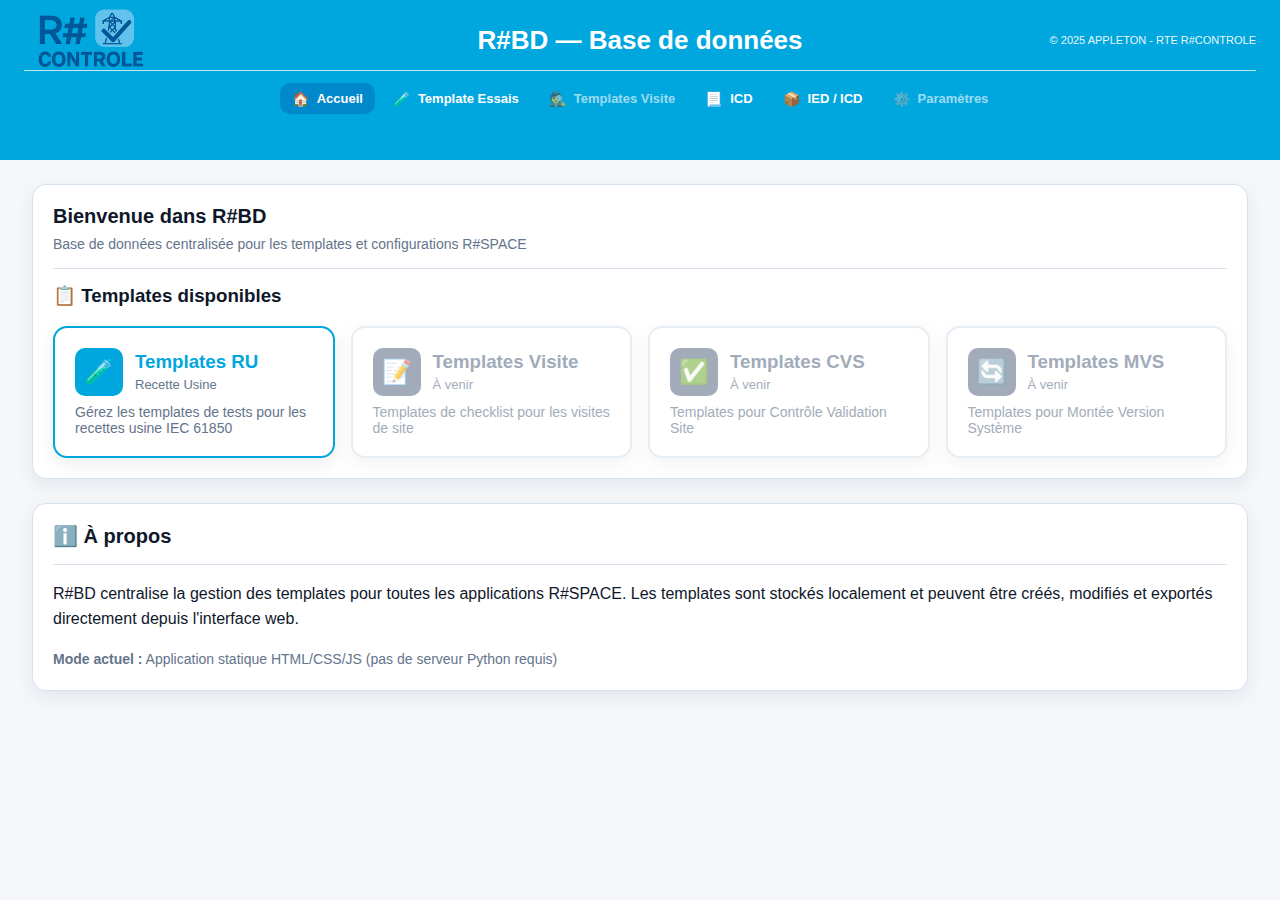
<file: index.html>
<!DOCTYPE html>
<html lang="fr">

<head>
    <meta charset="UTF-8" />
    <meta name="viewport" content="width=device-width, initial-scale=1.0" />
    <title>R#BD — Accueil</title>
    <link rel="stylesheet" href="./web/css/main.css" />
    <script src="./web/js/header-loader.js"></script>
</head>

<body>
    <!-- Header chargé dynamiquement -->

    <main class="guide-main">
        <section class="card">
            <div class="card-header">
                <h2>Bienvenue dans R#BD</h2>
                <p class="muted">Base de données centralisée pour les templates et configurations R#SPACE</p>
            </div>
            <div class="divider"></div>
            <div>
                <h3 style="margin-top: 0;">📋 Templates disponibles</h3>
                <div
                    style="display: grid; grid-template-columns: repeat(auto-fill, minmax(280px, 1fr)); gap: 16px; margin-top: 16px;">

                    <!-- Card Templates RU -->
                    <a href="./web/pages/templates-ru.html" style="text-decoration: none;">
                        <div class="card"
                            style="border: 2px solid var(--accent); cursor: pointer; transition: transform 0.2s;">
                            <div style="display: flex; align-items: center; gap: 12px; margin-bottom: 8px;">
                                <div
                                    style="width: 48px; height: 48px; background: var(--accent); border-radius: 10px; display: flex; align-items: center; justify-content: center; font-size: 24px;">
                                    🧪
                                </div>
                                <div>
                                    <h3 style="margin: 0; color: var(--accent);">Templates RU</h3>
                                    <p style="margin: 4px 0 0 0; font-size: 13px; color: var(--muted);">Recette Usine
                                    </p>
                                </div>
                            </div>
                            <p style="margin: 0; font-size: 14px; color: var(--muted);">
                                Gérez les templates de tests pour les recettes usine IEC 61850
                            </p>
                        </div>
                    </a>

                    <!-- Card Templates Visite (à venir) -->
                    <div class="card" style="border: 2px solid var(--border); opacity: 0.6; cursor: not-allowed;">
                        <div style="display: flex; align-items: center; gap: 12px; margin-bottom: 8px;">
                            <div
                                style="width: 48px; height: 48px; background: var(--muted); border-radius: 10px; display: flex; align-items: center; justify-content: center; font-size: 24px;">
                                📝
                            </div>
                            <div>
                                <h3 style="margin: 0; color: var(--muted);">Templates Visite</h3>
                                <p style="margin: 4px 0 0 0; font-size: 13px; color: var(--muted);">À venir</p>
                            </div>
                        </div>
                        <p style="margin: 0; font-size: 14px; color: var(--muted);">
                            Templates de checklist pour les visites de site
                        </p>
                    </div>

                    <!-- Card Templates CVS (à venir) -->
                    <div class="card" style="border: 2px solid var(--border); opacity: 0.6; cursor: not-allowed;">
                        <div style="display: flex; align-items: center; gap: 12px; margin-bottom: 8px;">
                            <div
                                style="width: 48px; height: 48px; background: var(--muted); border-radius: 10px; display: flex; align-items: center; justify-content: center; font-size: 24px;">
                                ✅
                            </div>
                            <div>
                                <h3 style="margin: 0; color: var(--muted);">Templates CVS</h3>
                                <p style="margin: 4px 0 0 0; font-size: 13px; color: var(--muted);">À venir</p>
                            </div>
                        </div>
                        <p style="margin: 0; font-size: 14px; color: var(--muted);">
                            Templates pour Contrôle Validation Site
                        </p>
                    </div>

                    <!-- Card Templates MVS (à venir) -->
                    <div class="card" style="border: 2px solid var(--border); opacity: 0.6; cursor: not-allowed;">
                        <div style="display: flex; align-items: center; gap: 12px; margin-bottom: 8px;">
                            <div
                                style="width: 48px; height: 48px; background: var(--muted); border-radius: 10px; display: flex; align-items: center; justify-content: center; font-size: 24px;">
                                🔄
                            </div>
                            <div>
                                <h3 style="margin: 0; color: var(--muted);">Templates MVS</h3>
                                <p style="margin: 4px 0 0 0; font-size: 13px; color: var(--muted);">À venir</p>
                            </div>
                        </div>
                        <p style="margin: 0; font-size: 14px; color: var(--muted);">
                            Templates pour Montée Version Système
                        </p>
                    </div>

                </div>
            </div>
        </section>

        <section class="card">
            <div class="card-header">
                <h2>ℹ️ À propos</h2>
            </div>
            <div class="divider"></div>
            <p style="margin: 0; line-height: 1.6;">
                R#BD centralise la gestion des templates pour toutes les applications R#SPACE.
                Les templates sont stockés localement et peuvent être créés, modifiés et exportés
                directement depuis l'interface web.
            </p>
            <p style="margin: 16px 0 0 0; line-height: 1.6; color: var(--muted); font-size: 14px;">
                <strong>Mode actuel :</strong> Application statique HTML/CSS/JS (pas de serveur Python requis)
            </p>
        </section>
    </main>

    <script>
        loadHeader({ activePage: 'home', title: 'R#BD — Base de données' });
    </script>
</body>

</html>
</file>
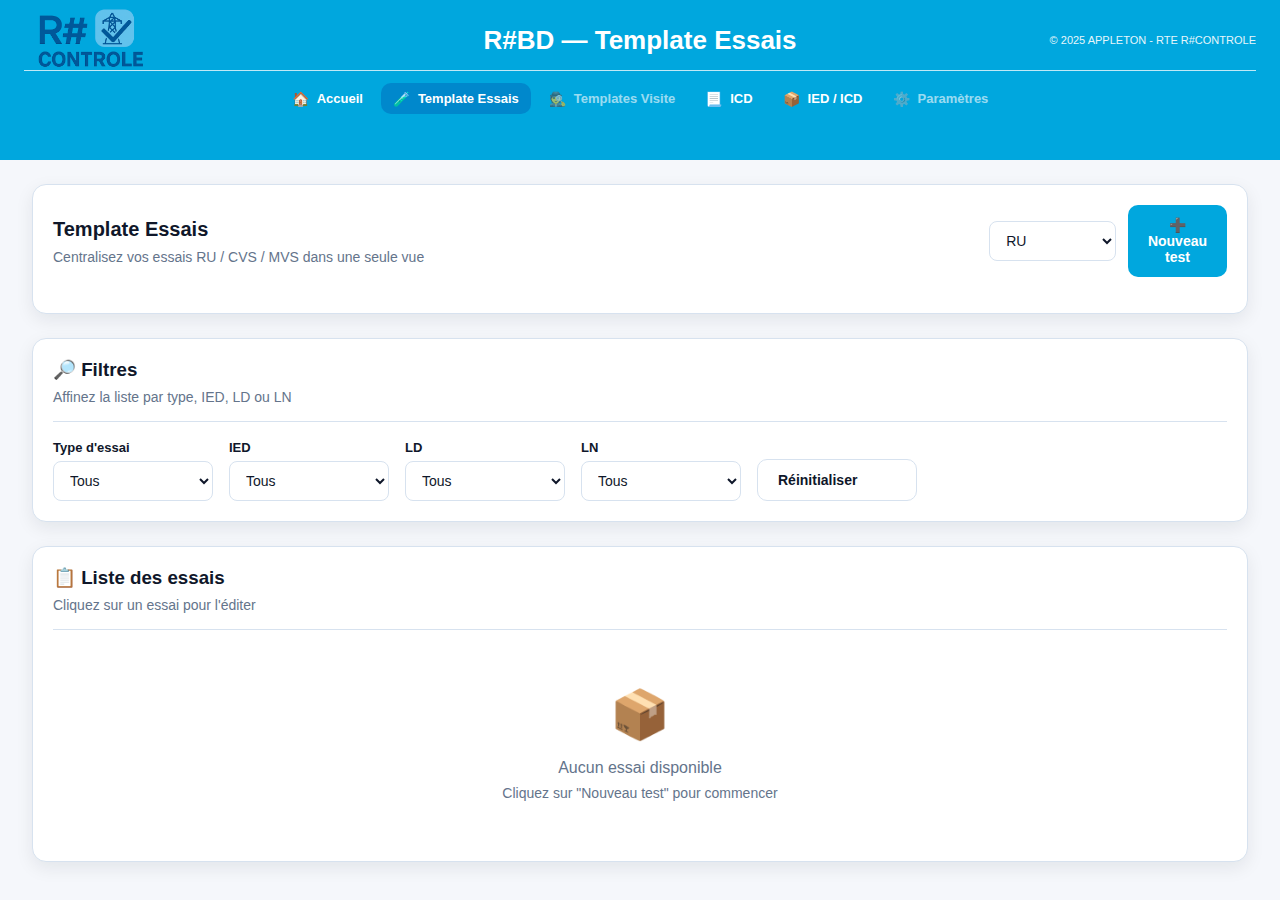
<file: web/pages/templates-cvs.html>
<!DOCTYPE html>
<html lang="fr">

<head>
    <meta charset="UTF-8" />
    <meta name="viewport" content="width=device-width, initial-scale=1.0" />
    <title>R#BD — Template Essais</title>
    <meta http-equiv="refresh" content="0; url=./templates-essais.html" />
    <link rel="stylesheet" href="../css/main.css" />
</head>

<body>
    <main class="guide-main">
        <section class="card">
            <div class="card-header">
                <h2>Redirection en cours…</h2>
                <p class="muted">Cette page est remplacée par Template Essais.</p>
            </div>
            <div class="divider"></div>
            <p>
                Si la redirection ne fonctionne pas, cliquez ici :
                <a href="./templates-essais.html">Template Essais</a>.
            </p>
        </section>
    </main>
</body>

</html>
</file>
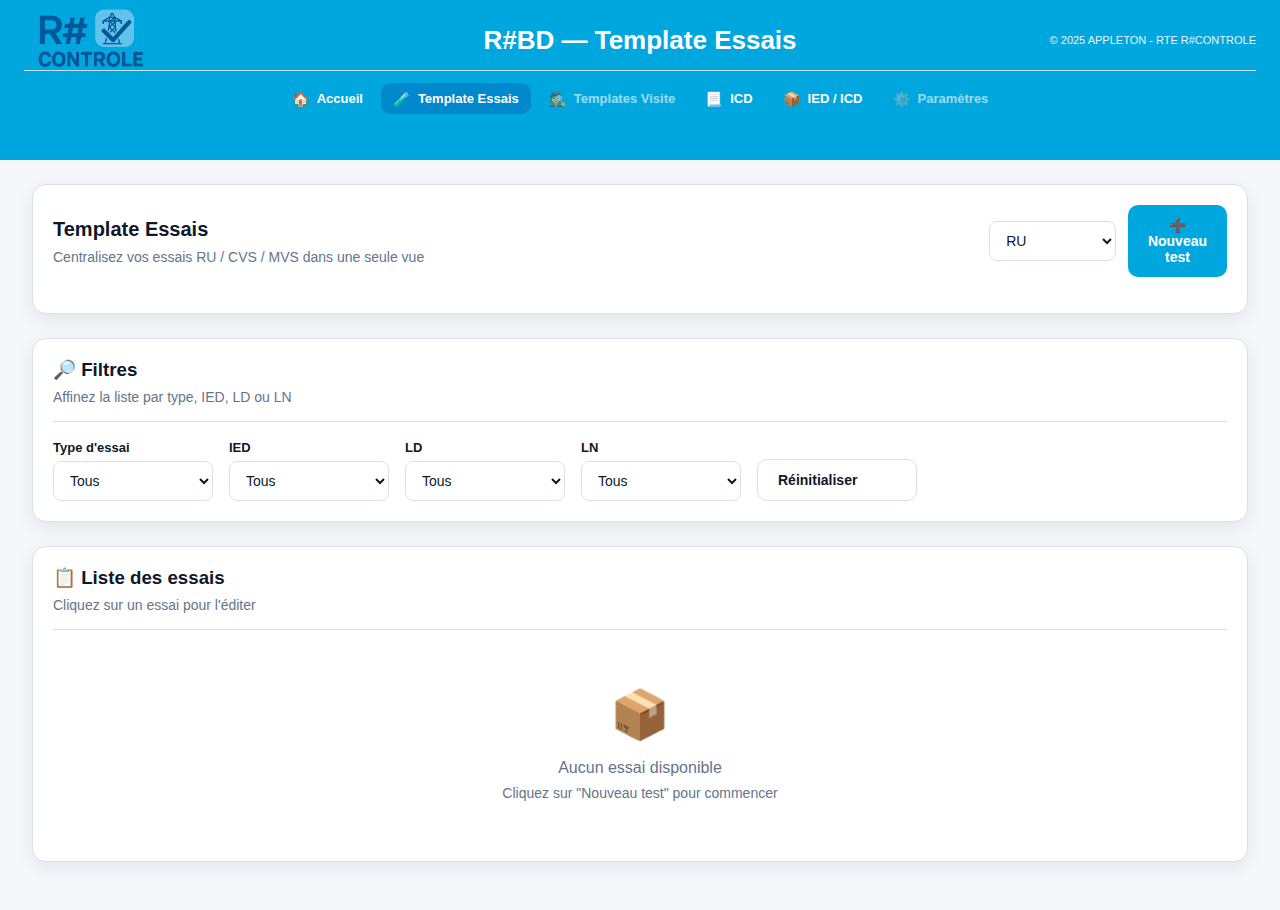
<file: web/pages/templates-essais.html>
<!DOCTYPE html>
<html lang="fr">

<head>
    <meta charset="UTF-8" />
    <meta name="viewport" content="width=device-width, initial-scale=1.0" />
    <title>R#BD — Template Essais</title>
    <link rel="stylesheet" href="../css/main.css" />
    <link rel="stylesheet" href="../css/templates.css" />
    <script src="../js/header-loader.js"></script>
</head>

<body>
    <!-- Header chargé dynamiquement -->

    <main class="guide-main">
        <section class="card">
            <div class="card-header" style="display: flex; justify-content: space-between; align-items: center;">
                <div>
                    <h2 id="tests-title">Template Essais</h2>
                    <p class="muted" id="tests-subtitle">Centralisez vos essais RU / CVS / MVS dans une seule vue</p>
                </div>
                <div style="display: flex; gap: 12px; align-items: center;">
                    <select id="create-type" class="filter-select">
                        <option value="ru">RU</option>
                        <option value="cvs">CVS</option>
                        <option value="mvs">MVS</option>
                    </select>
                    <button class="btn btn-primary" onclick="createNewTest()">
                        ➕ Nouveau test
                    </button>
                </div>
            </div>
        </section>

        <section class="card">
            <div class="card-header">
                <h3 style="margin: 0 0 8px 0;">🔎 Filtres</h3>
                <p class="muted" style="margin: 0;">Affinez la liste par type, IED, LD ou LN</p>
            </div>
            <div class="divider"></div>

            <div class="filters-bar">
                <div class="filter-group">
                    <label for="filter-type">Type d'essai</label>
                    <select id="filter-type" class="filter-select">
                        <option value="all">Tous</option>
                        <option value="ru">RU</option>
                        <option value="cvs">CVS</option>
                        <option value="mvs">MVS</option>
                    </select>
                </div>
                <div class="filter-group">
                    <label for="filter-ied">IED</label>
                    <select id="filter-ied" class="filter-select">
                        <option value="">Tous</option>
                    </select>
                </div>
                <div class="filter-group">
                    <label for="filter-ld">LD</label>
                    <select id="filter-ld" class="filter-select">
                        <option value="">Tous</option>
                    </select>
                </div>
                <div class="filter-group">
                    <label for="filter-ln">LN</label>
                    <select id="filter-ln" class="filter-select">
                        <option value="">Tous</option>
                    </select>
                </div>
                <div class="filter-group">
                    <label>&nbsp;</label>
                    <button class="btn btn-secondary" onclick="resetFilters()">Réinitialiser</button>
                </div>
            </div>
        </section>

        <section class="card">
            <div class="card-header">
                <h3 style="margin: 0 0 8px 0;">📋 Liste des essais</h3>
                <p class="muted" style="margin: 0;">Cliquez sur un essai pour l'éditer</p>
            </div>
            <div class="divider"></div>

            <div id="templates-list" class="templates-grid">
                <div style="text-align: center; padding: 40px; color: var(--muted);">
                    <p style="font-size: 48px; margin: 0;">📦</p>
                    <p style="margin: 16px 0 0 0;">Aucun essai disponible</p>
                    <p style="margin: 8px 0 0 0; font-size: 14px;">Cliquez sur "Nouveau test" pour commencer</p>
                </div>
            </div>
        </section>

    </main>

    <script src="../js/template-manager.js"></script>
    <script src="../js/templates-essais.js"></script>
    <script>
        loadHeader({
            activePage: 'templates-essais',
            title: 'R#BD — Template Essais'
        });

        document.addEventListener('DOMContentLoaded', () => {
            initTemplatesPage();
        });
    </script>
</body>

</html>
</file>
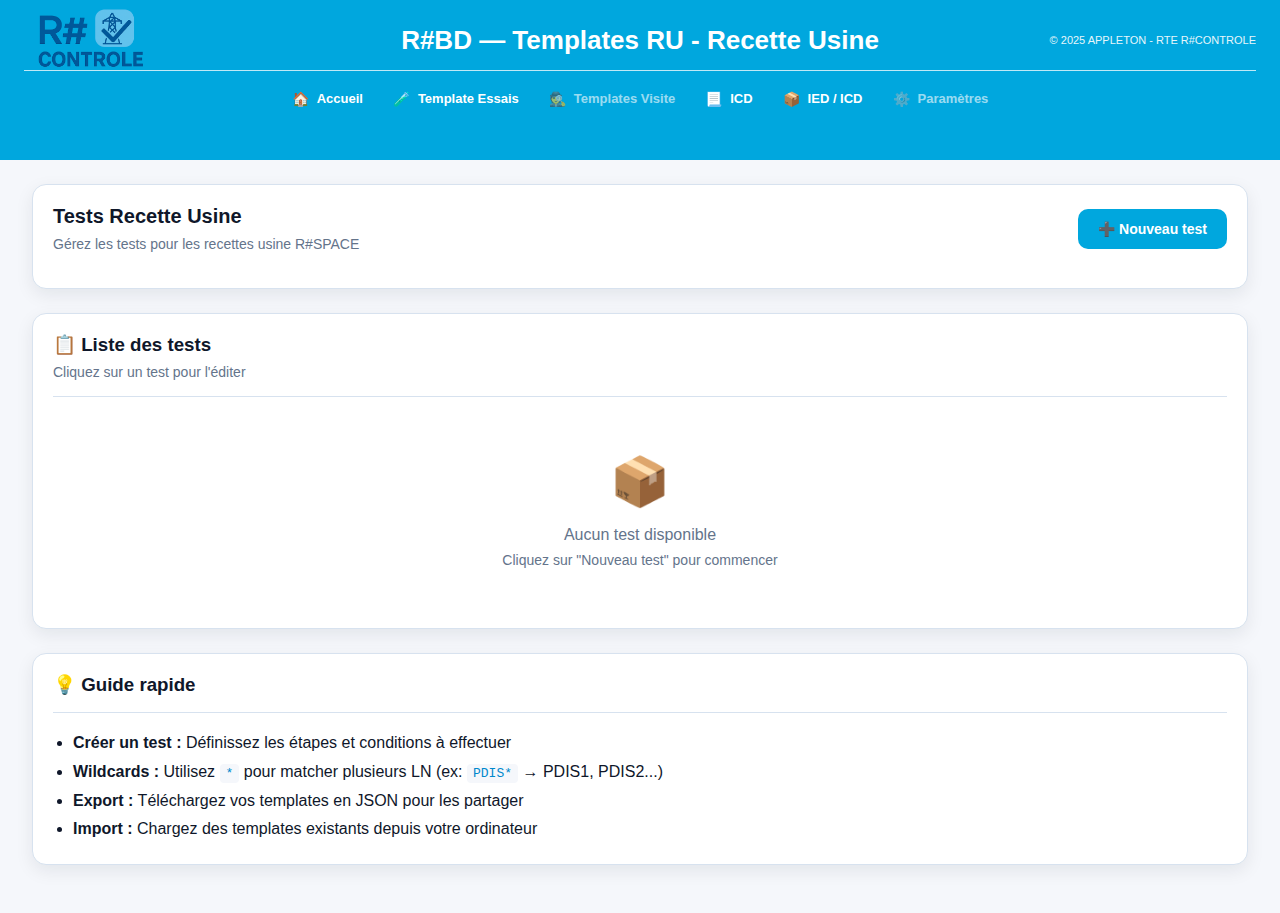
<file: web/pages/templates-ru.html>
<!DOCTYPE html>
<html lang="fr">

<head>
    <meta charset="UTF-8" />
    <meta name="viewport" content="width=device-width, initial-scale=1.0" />
    <title>R#BD — Templates RU</title>
    <link rel="stylesheet" href="../css/main.css" />
    <link rel="stylesheet" href="../css/templates.css" />
    <script src="../js/header-loader.js"></script>
</head>

<body>
    <!-- Header chargé dynamiquement -->

    <main class="guide-main">
        <section class="card">
            <div class="card-header" style="display: flex; justify-content: space-between; align-items: center;">
                <div>
                    <h2>Tests Recette Usine</h2>
                    <p class="muted">Gérez les tests pour les recettes usine R#SPACE</p>
                </div>
                <button class="btn btn-primary" onclick="createNewTest()">
                    ➕ Nouveau test
                </button>
            </div>
        </section>

        <section class="card">
            <div class="card-header">
                <h3 style="margin: 0 0 8px 0;">📋 Liste des tests</h3>
                <p class="muted" style="margin: 0;">Cliquez sur un test pour l'éditer</p>
            </div>
            <div class="divider"></div>

            <div id="templates-list" class="templates-grid">
                <!-- Généré dynamiquement par JavaScript -->
                <div style="text-align: center; padding: 40px; color: var(--muted);">
                    <p style="font-size: 48px; margin: 0;">📦</p>
                    <p style="margin: 16px 0 0 0;">Aucun test disponible</p>
                    <p style="margin: 8px 0 0 0; font-size: 14px;">Cliquez sur "Nouveau test" pour commencer</p>
                </div>
            </div>
        </section>

        <section class="card">
            <div class="card-header">
                <h3 style="margin: 0 0 8px 0;">💡 Guide rapide</h3>
            </div>
            <div class="divider"></div>
            <ul style="margin: 0; padding-left: 20px; line-height: 1.8;">
                <li><strong>Créer un test :</strong> Définissez les étapes et conditions à effectuer</li>
                <li><strong>Wildcards :</strong> Utilisez <code>*</code> pour matcher plusieurs LN (ex:
                    <code>PDIS*</code> → PDIS1, PDIS2...)
                </li>
                <li><strong>Export :</strong> Téléchargez vos templates en JSON pour les partager</li>
                <li><strong>Import :</strong> Chargez des templates existants depuis votre ordinateur</li>
            </ul>
        </section>
    </main>

    <script src="../js/template-manager.js"></script>
    <script src="../js/templates-ru.js"></script>
    <script>
        loadHeader({
            activePage: 'templates-ru',
            title: 'R#BD — Templates RU',
            subtitle: 'Recette Usine'
        });

        // Charger les templates au chargement de la page
        document.addEventListener('DOMContentLoaded', () => {
            loadTemplatesList();
        });
    </script>
</body>

</html>
</file>
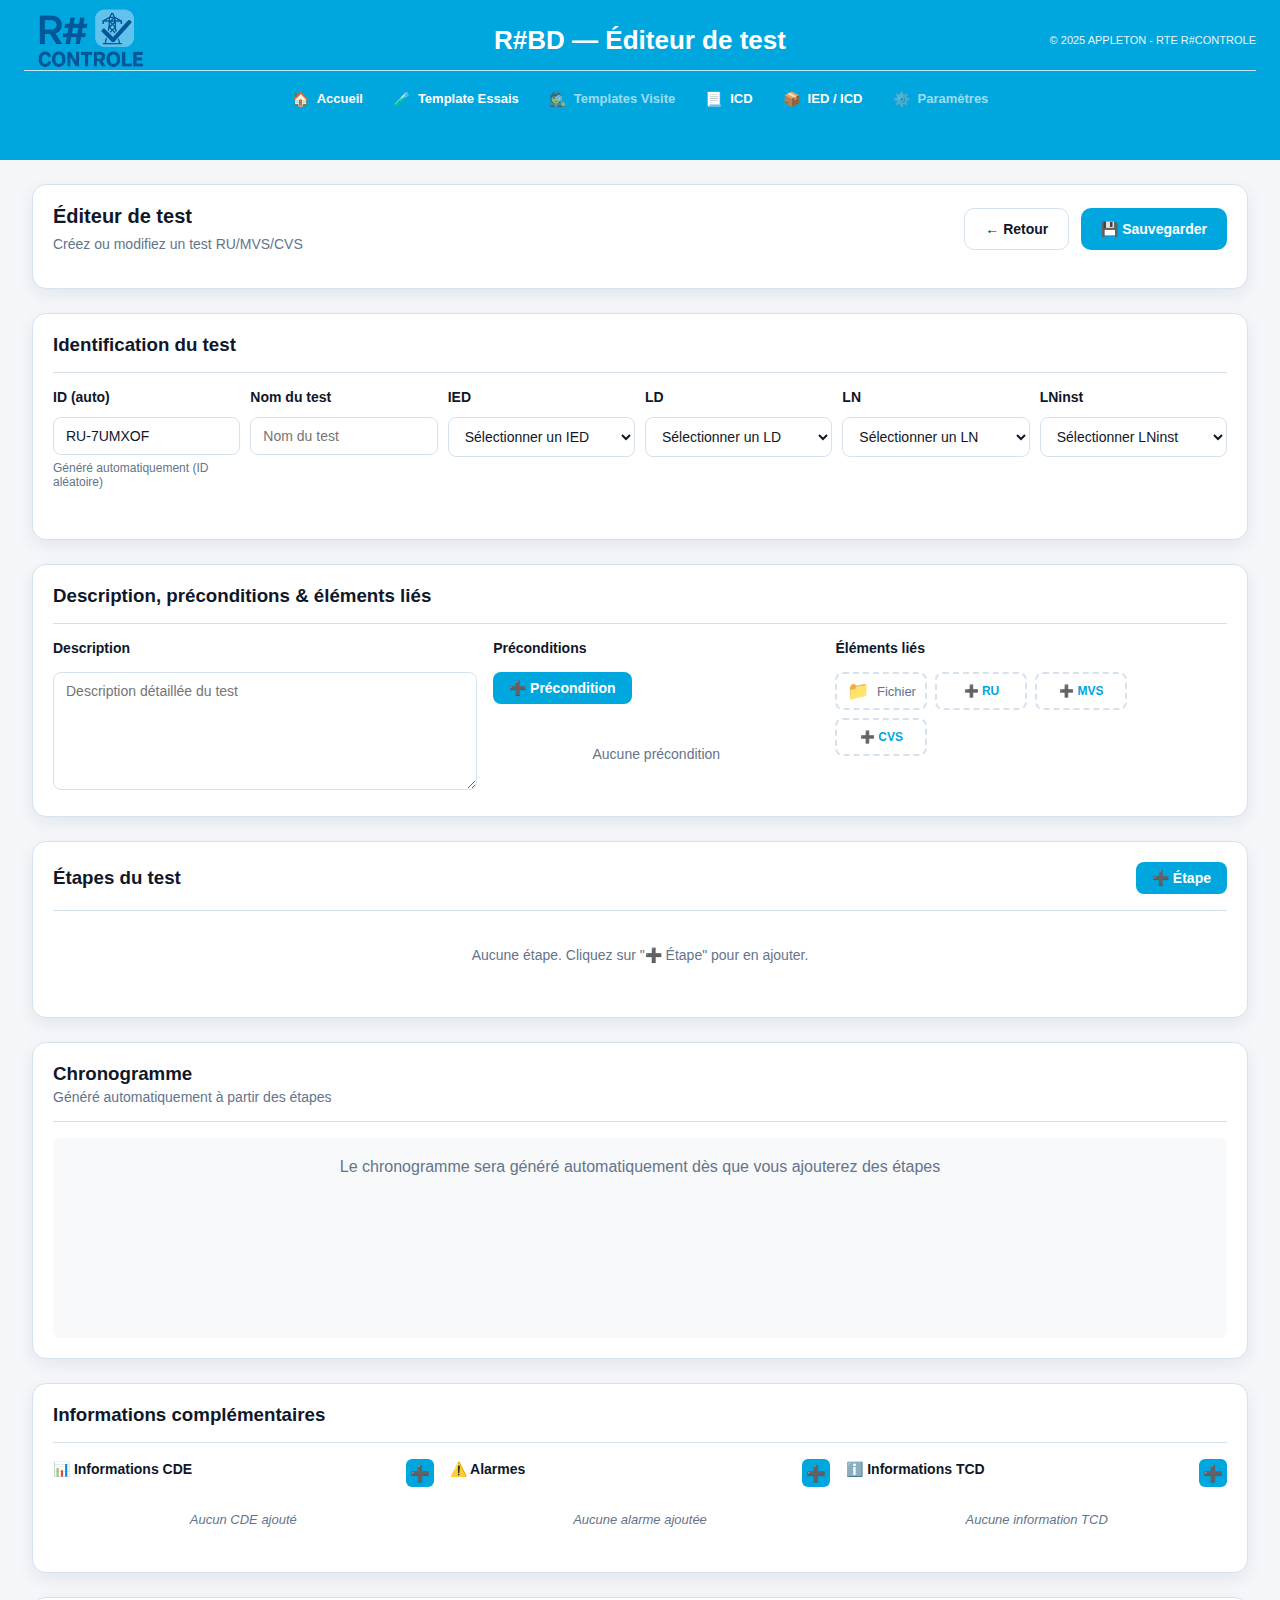
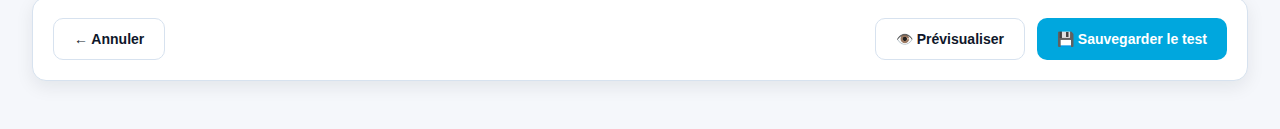
<file: web/pages/test-editor.html>
<!DOCTYPE html>
<html lang="fr">

<head>
    <meta charset="UTF-8" />
    <meta name="viewport" content="width=device-width, initial-scale=1.0" />
    <title>R#BD — Éditeur de test</title>
    <link rel="stylesheet" href="../css/main.css" />
    <link rel="stylesheet" href="../css/templates.css" />
    <link rel="stylesheet" href="../css/editor.css" />
    <script src="../js/header-loader.js"></script>
</head>

<body>
    <!-- Header chargé dynamiquement -->

    <main class="guide-main">
        <section class="card">
            <div class="card-header" style="display: flex; justify-content: space-between; align-items: center;">
                <div>
                    <h2>Éditeur de test</h2>
                    <p class="muted">Créez ou modifiez un test RU/MVS/CVS</p>
                </div>
                <div style="display: flex; gap: 12px;">
                    <button class="btn btn-secondary" onclick="window.history.back()">
                        ← Retour
                    </button>
                    <button class="btn btn-primary" onclick="saveTest()">
                        💾 Sauvegarder
                    </button>
                </div>
            </div>
        </section>

        <!-- Section Identification -->
        <section class="card">
            <div class="card-header">
                <h3 style="margin: 0;">Identification du test</h3>
            </div>
            <div class="divider"></div>

            <div class="form-grid">
                <div class="form-group">
                    <label>ID (auto)</label>
                    <input type="text" id="test-id" class="form-input" placeholder="Auto: RU-XXXXXX" readonly>
                    <div class="field-hint">Généré automatiquement (ID aléatoire)</div>
                </div>

                <div class="form-group">
                    <label>Nom du test</label>
                    <input type="text" id="test-name" class="form-input" placeholder="Nom du test">
                </div>

                <div class="form-group">
                    <label>IED</label>
                    <select id="test-ied" class="form-input">
                        <option value="">Sélectionner un IED</option>
                    </select>
                </div>

                <div class="form-group">
                    <label>LD</label>
                    <select id="test-ld" class="form-input">
                        <option value="">Sélectionner un LD</option>
                    </select>
                </div>

                <div class="form-group">
                    <label>LN</label>
                    <select id="test-ln" class="form-input">
                        <option value="">Sélectionner un LN</option>
                    </select>
                </div>

                <div class="form-group">
                    <label>LNinst</label>
                    <select id="test-lninst" class="form-input">
                        <option value="">Sélectionner LNinst</option>
                    </select>
                </div>
            </div>

        </section>

        <!-- Section Description / Préconditions / Éléments liés (compact) -->
        <section class="card">
            <div class="card-header" style="display: flex; justify-content: space-between; align-items: center;">
                <h3 style="margin: 0;">Description, préconditions & éléments liés</h3>
            </div>
            <div class="divider"></div>

            <div class="compact-row">
                <!-- Description -->
                <div class="compact-col">
                    <label class="form-label">Description</label>
                    <textarea id="test-description" class="form-input description-input" rows="6"
                        placeholder="Description détaillée du test"></textarea>
                </div>

                <!-- Préconditions -->
                <div class="compact-col">
                    <label class="form-label">Préconditions</label>
                    <div class="compact-actions">
                        <button class="btn-icon-add" onclick="addPrecondition()">
                            ➕ Précondition
                        </button>
                    </div>
                    <div id="preconditions-container" class="compact-list">
                        <p class="text-muted precondition-empty" id="no-preconditions">Aucune précondition</p>
                    </div>
                </div>

                <!-- Éléments liés -->
                <div class="compact-col">
                    <label class="form-label">Éléments liés</label>
                    <div class="linked-tests-zone compact-links">
                        <div class="compact-links-row">
                            <div class="file-upload-zone compact-upload"
                                onclick="document.getElementById('file-input').click()">
                                <div class="compact-upload-content">
                                    <span class="compact-upload-icon">📁</span>
                                    <span>Fichier</span>
                                </div>
                            </div>
                            <button class="btn-link-test" onclick="linkTestRU()">➕ RU</button>
                            <button class="btn-link-test" onclick="linkTestMVS()">➕ MVS</button>
                            <button class="btn-link-test" onclick="linkTestCVS()">➕ CVS</button>
                        </div>
                        <input type="file" id="file-input" multiple style="display: none;"
                            onchange="handleFileUpload(event)">
                        <div id="files-list" class="compact-list"></div>
                        <div id="tests-ru-list" class="compact-list"></div>
                        <div id="tests-mvs-list" class="compact-list"></div>
                        <div id="tests-cvs-list" class="compact-list"></div>
                    </div>
                </div>
            </div>
        </section>

        <!-- Section Étapes du test -->
        <section class="card">
            <div class="card-header" style="display: flex; justify-content: space-between; align-items: center;">
                <h3 style="margin: 0;">Étapes du test</h3>
                <button class="btn-icon-add" onclick="addStep()">
                    ➕ Étape
                </button>
            </div>
            <div class="divider"></div>

            <div id="steps-container">
                <!-- Étapes ajoutées dynamiquement -->
                <p class="text-muted" id="no-steps">Aucune étape. Cliquez sur "➕ Étape" pour en ajouter.</p>
            </div>
        </section>

        <!-- Section Chronogramme -->
        <section class="card">
            <div class="card-header">
                <h3 style="margin: 0;">Chronogramme</h3>
                <p class="muted" style="margin: 4px 0 0 0;">Généré automatiquement à partir des étapes</p>
            </div>
            <div class="divider"></div>

            <div id="chronogram-container"
                style="min-height: 200px; background: #f8f9fa; border-radius: 8px; padding: 20px; text-align: center; color: var(--muted);">
                <p style="margin: 0;">Le chronogramme sera généré automatiquement dès que vous ajouterez des étapes</p>
            </div>
        </section>

        <!-- Section Informations -->
        <section class="card">
            <div class="card-header">
                <h3 style="margin: 0;">Informations complémentaires</h3>
            </div>
            <div class="divider"></div>

            <div style="display: grid; grid-template-columns: 1fr 1fr 1fr; gap: 16px;">
                <!-- CDE -->
                <div>
                    <div
                        style="display: flex; justify-content: space-between; align-items: center; margin-bottom: 12px;">
                        <label class="form-label">📊 Informations CDE</label>
                        <button class="btn-icon-small" onclick="addCDE()">➕</button>
                    </div>
                    <div id="cde-container">
                        <p class="text-muted-small">Aucun CDE ajouté</p>
                    </div>
                </div>

                <!-- Alarmes -->
                <div>
                    <div
                        style="display: flex; justify-content: space-between; align-items: center; margin-bottom: 12px;">
                        <label class="form-label">⚠️ Alarmes</label>
                        <button class="btn-icon-small" onclick="addAlarme()">➕</button>
                    </div>
                    <div id="alarmes-container">
                        <p class="text-muted-small">Aucune alarme ajoutée</p>
                    </div>
                </div>

                <!-- Informations TCD -->
                <div>
                    <div
                        style="display: flex; justify-content: space-between; align-items: center; margin-bottom: 12px;">
                        <label class="form-label">ℹ️ Informations TCD</label>
                        <button class="btn-icon-small" onclick="addTCD()">➕</button>
                    </div>
                    <div id="tcd-container">
                        <p class="text-muted-small">Aucune information TCD</p>
                    </div>
                </div>
            </div>
        </section>

        <!-- Boutons de sauvegarde -->
        <section class="card" style="display: flex; justify-content: space-between; align-items: center;">
            <button class="btn btn-secondary" onclick="window.history.back()">
                ← Annuler
            </button>
            <div style="display: flex; gap: 12px;">
                <button class="btn btn-secondary" onclick="previewTest()">
                    👁️ Prévisualiser
                </button>
                <button class="btn btn-primary" onclick="saveTest()">
                    💾 Sauvegarder le test
                </button>
            </div>
        </section>
    </main>

    <script src="../js/test-editor.js"></script>
    <script>
        loadHeader({
            activePage: 'templates-ru',
            title: 'R#BD — Éditeur de test'
        });

        // Initialiser l'éditeur
        document.addEventListener('DOMContentLoaded', () => {
            initEditor();
        });
    </script>
</body>

</html>
</file>
<file: web/css/main.css>
:root {
    color-scheme: light;
    --bg: #f5f7fb;
    --card: #ffffff;
    --text: #0f172a;
    --muted: #64748b;
    --accent: #00a7de;
    --accent-dark: #0088cc;
    --border: #d7e2ef;
    --success: #16a34a;
    --warning: #f59e0b;
    --danger: #dc2626;
    --shadow: 0 6px 18px rgba(15, 23, 42, 0.08);
}

* {
    box-sizing: border-box;
    font-family: "Segoe UI", sans-serif;
}

body {
    margin: 0;
    background: var(--bg);
    color: var(--text);
}

/* ===== HEADER ===== */

.guide-header {
    position: relative;
    height: 160px;
    background: var(--accent);
    color: #fff;
    padding: 20px 24px 12px;
    overflow: hidden;
}

.guide-logo {
    position: absolute;
    left: 20px;
    top: -30px;
    width: 140px;
    height: 140px;
    object-fit: contain;
}

.header-title-row {
    position: relative;
    display: flex;
    align-items: center;
    justify-content: center;
    height: 40px;
}

.header-title {
    font-size: 26px;
    font-weight: 700;
    text-align: center;
}

.header-meta {
    position: absolute;
    right: 0;
    font-size: 11px;
    opacity: 0.9;
}

.header-divider {
    margin-top: 10px;
    height: 1px;
    background: rgba(255, 255, 255, 0.75);
}

.guide-nav {
    margin-top: 12px;
    display: flex;
    gap: 6px;
    justify-content: center;
    flex-wrap: wrap;
}

.nav-button {
    border: none;
    background: transparent;
    color: #fff;
    padding: 8px 12px;
    border-radius: 10px;
    font-weight: 600;
    font-size: 13px;
    cursor: pointer;
    text-decoration: none;
    display: inline-flex;
    align-items: center;
    gap: 8px;
}

.nav-icon {
    font-size: 14px;
    line-height: 1;
}

.nav-button.active {
    background: #0088cc;
}

.nav-button[aria-disabled="true"] {
    opacity: 0.6;
    cursor: not-allowed;
}

/* ===== MAIN LAYOUT ===== */

.guide-main {
    max-width: 1400px;
    margin: 0 auto;
    padding: 24px 32px 48px;
    display: flex;
    flex-direction: column;
    gap: 24px;
}

/* ===== CARDS ===== */

.card {
    background: var(--card);
    border: 1px solid var(--border);
    border-radius: 14px;
    padding: 20px;
    box-shadow: var(--shadow);
}

.card-header {
    margin-bottom: 16px;
}

.card-header h2 {
    margin: 0 0 8px 0;
    font-size: 20px;
    color: var(--text);
}

.card-header p {
    margin: 0;
    color: var(--muted);
    font-size: 14px;
}

.muted {
    color: var(--muted);
}

.divider {
    margin: 16px 0;
    height: 1px;
    background: var(--border);
}

/* ===== BUTTONS ===== */

.btn {
    border: none;
    border-radius: 10px;
    padding: 12px 20px;
    font-weight: 600;
    cursor: pointer;
    transition: all 0.2s;
    font-size: 14px;
    display: inline-flex;
    align-items: center;
    gap: 8px;
}

.btn-primary {
    background: var(--accent);
    color: white;
}

.btn-primary:hover {
    background: #0088cc;
}

.btn-secondary {
    background: var(--card);
    color: var(--text);
    border: 1px solid var(--border);
}

.btn-secondary:hover {
    background: var(--bg);
}

.btn-danger {
    background: var(--danger);
    color: white;
}

.btn-danger:hover {
    background: #b91c1c;
}

.btn-success {
    background: var(--success);
    color: white;
}

.btn-success:hover {
    background: #15803d;
}

/* ===== UTILITIES ===== */

.text-center {
    text-align: center;
}

.mt-1 {
    margin-top: 8px;
}

.mt-2 {
    margin-top: 16px;
}

.mt-3 {
    margin-top: 24px;
}

.mb-1 {
    margin-bottom: 8px;
}

.mb-2 {
    margin-bottom: 16px;
}

.mb-3 {
    margin-bottom: 24px;
}

.flex {
    display: flex;
}

.flex-col {
    flex-direction: column;
}

.items-center {
    align-items: center;
}

.justify-between {
    justify-content: space-between;
}

.gap-1 {
    gap: 8px;
}

.gap-2 {
    gap: 16px;
}

.gap-3 {
    gap: 24px;
}
</file>
<file: web/css/templates.css>
/* templates.css - Styles pour la gestion des templates */

.templates-grid {
    display: grid;
    grid-template-columns: repeat(auto-fill, minmax(320px, 1fr));
    gap: 16px;
    margin-top: 16px;
}

.template-card {
    background: var(--card);
    border: 2px solid var(--border);
    border-radius: 12px;
    padding: 16px;
    transition: all 0.2s;
    cursor: pointer;
}

.template-card:hover {
    border-color: var(--accent);
    box-shadow: 0 4px 12px rgba(255, 152, 0, 0.15);
    transform: translateY(-2px);
}

.template-card-header {
    display: flex;
    align-items: flex-start;
    justify-content: space-between;
    margin-bottom: 12px;
}

.template-icon {
    width: 48px;
    height: 48px;
    background: var(--accent);
    border-radius: 10px;
    display: flex;
    align-items: center;
    justify-content: center;
    font-size: 24px;
    flex-shrink: 0;
}

.template-info {
    flex: 1;
    margin-left: 12px;
}

.template-info h3 {
    margin: 0 0 4px 0;
    font-size: 16px;
    color: var(--text);
}

.template-info p {
    margin: 0;
    font-size: 13px;
    color: var(--muted);
}

.template-badge {
    display: inline-block;
    padding: 4px 10px;
    border-radius: 12px;
    font-size: 12px;
    font-weight: 600;
    background: #5dbef5;
    color: white;
}

.template-tags {
    display: flex;
    flex-wrap: wrap;
    gap: 6px;
    margin-bottom: 12px;
}

.template-tag {
    padding: 4px 8px;
    border-radius: 999px;
    font-size: 11px;
    font-weight: 600;
    background: #e8f2ff;
    color: #2563eb;
}

.template-stats {
    display: flex;
    gap: 16px;
    margin: 12px 0;
    padding: 12px;
    background: var(--bg);
    border-radius: 8px;
}

.template-stat {
    display: flex;
    flex-direction: column;
    gap: 4px;
}

.template-stat-label {
    font-size: 12px;
    color: var(--muted);
    font-weight: 600;
}

.template-stat-value {
    font-size: 18px;
    font-weight: 700;
    color: var(--accent);
}

.template-actions {
    display: flex;
    gap: 8px;
    margin-top: 12px;
    padding-top: 12px;
    border-top: 1px solid var(--border);
}

.template-action-btn {
    flex: 1;
    border: none;
    background: transparent;
    color: var(--text);
    padding: 8px;
    border-radius: 8px;
    font-weight: 600;
    font-size: 13px;
    cursor: pointer;
    transition: all 0.2s;
    display: flex;
    align-items: center;
    justify-content: center;
    gap: 6px;
}

.template-action-btn:hover {
    background: var(--bg);
}

.template-action-btn.edit:hover {
    background: var(--accent);
    color: white;
}

.template-action-btn.duplicate:hover {
    background: var(--success);
    color: white;
}

.template-action-btn.delete:hover {
    background: var(--danger);
    color: white;
}

/* Filters */
.filters-bar {
    display: flex;
    flex-wrap: wrap;
    gap: 16px;
    align-items: flex-end;
}

.filter-group {
    display: flex;
    flex-direction: column;
    gap: 6px;
    min-width: 160px;
}

.filter-group label {
    font-weight: 600;
    font-size: 13px;
    color: var(--text);
}

.filter-select {
    width: 100%;
    padding: 10px 12px;
    border: 1px solid var(--border);
    border-radius: 8px;
    font-size: 14px;
    font-family: inherit;
    background: var(--card);
    color: var(--text);
}

/* Empty state */
.empty-state {
    text-align: center;
    padding: 60px 20px;
    color: var(--muted);
}

.empty-state-icon {
    font-size: 64px;
    margin-bottom: 16px;
    opacity: 0.5;
}

.empty-state h3 {
    margin: 0 0 8px 0;
    color: var(--text);
}

.empty-state p {
    margin: 0;
    font-size: 14px;
}

/* Modal */
.modal-overlay {
    position: fixed;
    top: 0;
    left: 0;
    right: 0;
    bottom: 0;
    background: rgba(0, 0, 0, 0.5);
    display: flex;
    align-items: center;
    justify-content: center;
    z-index: 1000;
}

.modal {
    background: var(--card);
    border-radius: 14px;
    max-width: 600px;
    width: 90%;
    max-height: 80vh;
    overflow: auto;
    box-shadow: 0 20px 60px rgba(0, 0, 0, 0.3);
}

.modal-header {
    padding: 20px;
    border-bottom: 1px solid var(--border);
    display: flex;
    justify-content: space-between;
    align-items: center;
}

.modal-header h2 {
    margin: 0;
    font-size: 20px;
}

.modal-close {
    border: none;
    background: transparent;
    font-size: 24px;
    cursor: pointer;
    color: var(--muted);
    padding: 0;
    width: 32px;
    height: 32px;
    display: flex;
    align-items: center;
    justify-content: center;
    border-radius: 8px;
}

.modal-close:hover {
    background: var(--bg);
    color: var(--text);
}

.modal-body {
    padding: 20px;
}

.modal-footer {
    padding: 20px;
    border-top: 1px solid var(--border);
    display: flex;
    justify-content: flex-end;
    gap: 12px;
}

/* Form elements */
.form-group {
    margin-bottom: 16px;
}

.form-group label {
    display: block;
    margin-bottom: 6px;
    font-weight: 600;
    font-size: 14px;
    color: var(--text);
}

.form-group input,
.form-group select,
.form-group textarea {
    width: 100%;
    padding: 10px 12px;
    border: 1px solid var(--border);
    border-radius: 8px;
    font-size: 14px;
    font-family: inherit;
    background: var(--card);
    color: var(--text);
}

.form-group input:focus,
.form-group select:focus,
.form-group textarea:focus {
    outline: none;
    border-color: var(--accent);
    box-shadow: 0 0 0 3px rgba(255, 152, 0, 0.1);
}

.form-group textarea {
    resize: vertical;
    min-height: 100px;
    font-family: 'Consolas', 'Monaco', monospace;
}

.form-help {
    margin-top: 4px;
    font-size: 12px;
    color: var(--muted);
}

/* Code/JSON display */
code {
    background: var(--bg);
    padding: 2px 6px;
    border-radius: 4px;
    font-family: 'Consolas', 'Monaco', monospace;
    font-size: 13px;
    color: var(--accent-dark);
}
</file>
<file: web/css/editor.css>
/* editor.css - Styles pour l'éditeur de tests */

/* Grille de formulaire */
.form-grid {
    display: grid;
    grid-template-columns: repeat(auto-fit, minmax(120px, 1fr));
    gap: 10px;
    margin-bottom: 14px;
}

.form-group {
    display: flex;
    flex-direction: column;
    gap: 6px;
}

.field-hint {
    font-size: 12px;
    color: var(--muted);
}

.form-label {
    font-weight: 600;
    font-size: 14px;
    color: var(--text);
    display: block;
    margin-bottom: 8px;
}

.form-input,
.form-select {
    width: 100%;
    padding: 10px 12px;
    border: 1px solid var(--border);
    border-radius: 8px;
    font-size: 14px;
    font-family: inherit;
    background: var(--card);
    color: var(--text);
    transition: border-color 0.2s;
}

.form-input:focus,
.form-select:focus {
    outline: none;
    border-color: var(--accent);
    box-shadow: 0 0 0 3px rgba(0, 167, 222, 0.1);
}

textarea.form-input {
    resize: vertical;
    min-height: 80px;
    font-family: inherit;
}

.description-input {
    min-height: 140px;
}

/* Boutons icônes */
.btn-icon-add {
    border: none;
    background: var(--accent);
    color: white;
    padding: 8px 16px;
    border-radius: 8px;
    font-size: 14px;
    font-weight: 600;
    cursor: pointer;
    transition: background 0.2s;
}

.btn-icon-add:hover {
    background: var(--accent-dark);
}

.btn-icon-small {
    border: none;
    background: var(--accent);
    color: white;
    width: 28px;
    height: 28px;
    border-radius: 6px;
    font-size: 16px;
    cursor: pointer;
    display: flex;
    align-items: center;
    justify-content: center;
    transition: background 0.2s;
}

.btn-icon-small:hover {
    background: var(--accent-dark);
}

/* Préconditions */
.precondition-item {
    display: flex;
    gap: 12px;
    align-items: center;
    padding: 12px;
    background: var(--bg);
    border-radius: 8px;
    margin-bottom: 8px;
}

.precondition-item input {
    flex: 1;
}

.precondition-item select {
    width: 120px;
}

.empty-action {
    display: flex;
    justify-content: center;
    align-items: center;
    padding: 12px 0;
}

.btn-remove {
    border: none;
    background: var(--danger);
    color: white;
    width: 32px;
    height: 32px;
    border-radius: 6px;
    font-size: 16px;
    cursor: pointer;
    display: flex;
    align-items: center;
    justify-content: center;
    transition: background 0.2s;
    flex-shrink: 0;
}

.btn-remove:hover {
    background: #b91c1c;
}

/* Zone d'upload de fichiers */
.file-upload-zone {
    border: 2px dashed var(--border);
    border-radius: 8px;
    cursor: pointer;
    transition: all 0.2s;
    background: var(--card);
}

.file-upload-zone:hover {
    border-color: var(--accent);
    background: rgba(0, 167, 222, 0.05);
}

.file-item {
    display: flex;
    justify-content: space-between;
    align-items: center;
    padding: 8px 12px;
    background: var(--bg);
    border-radius: 6px;
    margin-bottom: 6px;
    font-size: 13px;
}

.file-item-name {
    display: flex;
    align-items: center;
    gap: 8px;
    flex: 1;
}

.file-item-size {
    color: var(--muted);
    font-size: 12px;
}

/* Tests liés */
.linked-tests-zone {
    min-height: 100px;
}

.btn-link-test {
    width: 100%;
    border: 2px dashed var(--border);
    background: transparent;
    color: var(--accent);
    padding: 12px;
    border-radius: 8px;
    font-size: 14px;
    font-weight: 600;
    cursor: pointer;
    transition: all 0.2s;
}

.btn-link-test:hover {
    border-color: var(--accent);
    background: rgba(0, 167, 222, 0.05);
}

.linked-test-item {
    display: flex;
    justify-content: space-between;
    align-items: center;
    padding: 8px 12px;
    background: rgba(0, 167, 222, 0.1);
    border-left: 3px solid var(--accent);
    border-radius: 6px;
    margin-bottom: 6px;
    font-size: 13px;
}

/* Étapes du test */
.step-item {
    background: var(--bg);
    border-radius: 8px;
    padding: 16px;
    margin-bottom: 16px;
    border-left: 4px solid var(--accent);
}

.step-row {
    display: flex;
    align-items: center;
    gap: 12px;
}

.step-number {
    background: var(--accent);
    color: white;
    width: 32px;
    height: 32px;
    border-radius: 50%;
    display: flex;
    align-items: center;
    justify-content: center;
    font-weight: 700;
    font-size: 14px;
}

.step-controls {
    display: flex;
    gap: 8px;
}

.btn-move {
    border: none;
    background: var(--muted);
    color: white;
    width: 28px;
    height: 28px;
    border-radius: 6px;
    font-size: 14px;
    cursor: pointer;
    transition: background 0.2s;
}

.btn-move:hover {
    background: var(--text);
}

.step-fields {
    flex: 1;
    display: grid;
    grid-template-columns: 1.4fr 1fr 1fr 1fr 1.4fr;
    gap: 12px;
}

.inline-hidden {
    display: none;
}

.step-inline {
    display: flex;
    align-items: center;
    gap: 8px;
}

.step-inline .form-input {
    min-width: 80px;
}

/* Informations complémentaires (CDE, Alarmes, TCD) */
.info-item {
    display: flex;
    gap: 8px;
    align-items: center;
    padding: 8px;
    background: var(--bg);
    border-radius: 6px;
    margin-bottom: 6px;
    font-size: 13px;
}

.info-item input {
    flex: 1;
    padding: 6px 10px;
    border: 1px solid var(--border);
    border-radius: 6px;
    font-size: 13px;
}

.info-item select {
    width: 100px;
    padding: 6px 10px;
    border: 1px solid var(--border);
    border-radius: 6px;
    font-size: 13px;
}

/* Textes helpers */
.text-muted {
    color: var(--muted);
    font-size: 14px;
    text-align: center;
    padding: 20px;
}

.text-muted-small {
    color: var(--muted);
    font-size: 13px;
    text-align: center;
    padding: 12px;
    font-style: italic;
}

/* Checkbox custom */
.checkbox-group {
    display: flex;
    align-items: center;
    gap: 8px;
}

.checkbox-group input[type="checkbox"] {
    width: 18px;
    height: 18px;
    cursor: pointer;
}

.checkbox-group label {
    cursor: pointer;
    user-select: none;
}

/* Responsive */
@media (max-width: 768px) {
    .form-grid {
        grid-template-columns: 1fr;
    }

    .step-fields {
        grid-template-columns: 1fr;
    }
}

/* Compact row section */
.compact-row {
    display: grid;
    grid-template-columns: 1.3fr 1fr 1.2fr;
    gap: 16px;
    align-items: start;
}

.compact-col {
    display: flex;
    flex-direction: column;
    gap: 8px;
}

.compact-actions {
    display: flex;
    align-items: center;
    justify-content: flex-start;
}

.compact-list {
    display: flex;
    flex-direction: column;
    gap: 6px;
}

.compact-upload {
    padding: 10px;
}

.compact-upload-content {
    display: flex;
    align-items: center;
    gap: 8px;
    justify-content: center;
    font-size: 13px;
    color: var(--muted);
}

.compact-upload-icon {
    font-size: 18px;
}

.compact-links .btn-link-test {
    padding: 10px;
    font-size: 12px;
    width: 92px;
    max-width: 92px;
    height: 38px;
}

.compact-links-row {
    display: flex;
    gap: 8px;
    flex-wrap: wrap;
}

.compact-links-row .file-upload-zone {
    width: 92px;
    max-width: 92px;
    height: 38px;
    display: flex;
    align-items: center;
    justify-content: center;
}

.compact-links-row .compact-upload {
    padding: 6px;
}

.chronogram {
    display: flex;
    flex-direction: column;
    gap: 12px;
}

.chrono-body {
    display: grid;
    grid-template-columns: 32px 1fr 28px;
    gap: 12px;
    align-items: stretch;
}

.chrono-yaxis {
    display: flex;
    flex-direction: column;
    justify-content: space-between;
    font-weight: 600;
    color: var(--muted);
    height: 60px;
    padding: 4px 0;
}

.chrono-content {
    display: flex;
    flex-direction: column;
    gap: 8px;
}

.chrono-track {
    display: flex;
    align-items: stretch;
    height: 60px;
    background: #eef2f7;
    border-radius: 8px;
    padding: 4px 6px;
    position: relative;
}

.chrono-track::before,
.chrono-track::after {
    content: "";
    position: absolute;
    left: 6px;
    right: 6px;
    height: 1px;
    background: #b6c2d1;
}

.chrono-track::before {
    top: 10px;
}

.chrono-track::after {
    bottom: 10px;
}

.chrono-segment {
    position: relative;
    height: 100%;
}

.chrono-line {
    position: absolute;
    left: 0;
    right: 0;
    height: 6px;
    background: var(--accent);
    border-radius: 4px;
    opacity: 0.85;
}

.chrono-line.top {
    top: 10px;
}

.chrono-line.bottom {
    bottom: 10px;
}

.chrono-separator {
    position: absolute;
    top: 6px;
    bottom: 6px;
    width: 2px;
    background: #94a3b8;
    opacity: 0.9;
}

.chrono-xaxis {
    display: flex;
    justify-content: space-between;
    color: var(--muted);
    font-size: 12px;
    font-weight: 600;
}

.chrono-label {
    text-align: center;
}

.chrono-total {
    display: flex;
    align-items: center;
    justify-content: center;
    font-weight: 600;
    color: var(--muted);
    writing-mode: vertical-rl;
    text-orientation: mixed;
}
</file>
